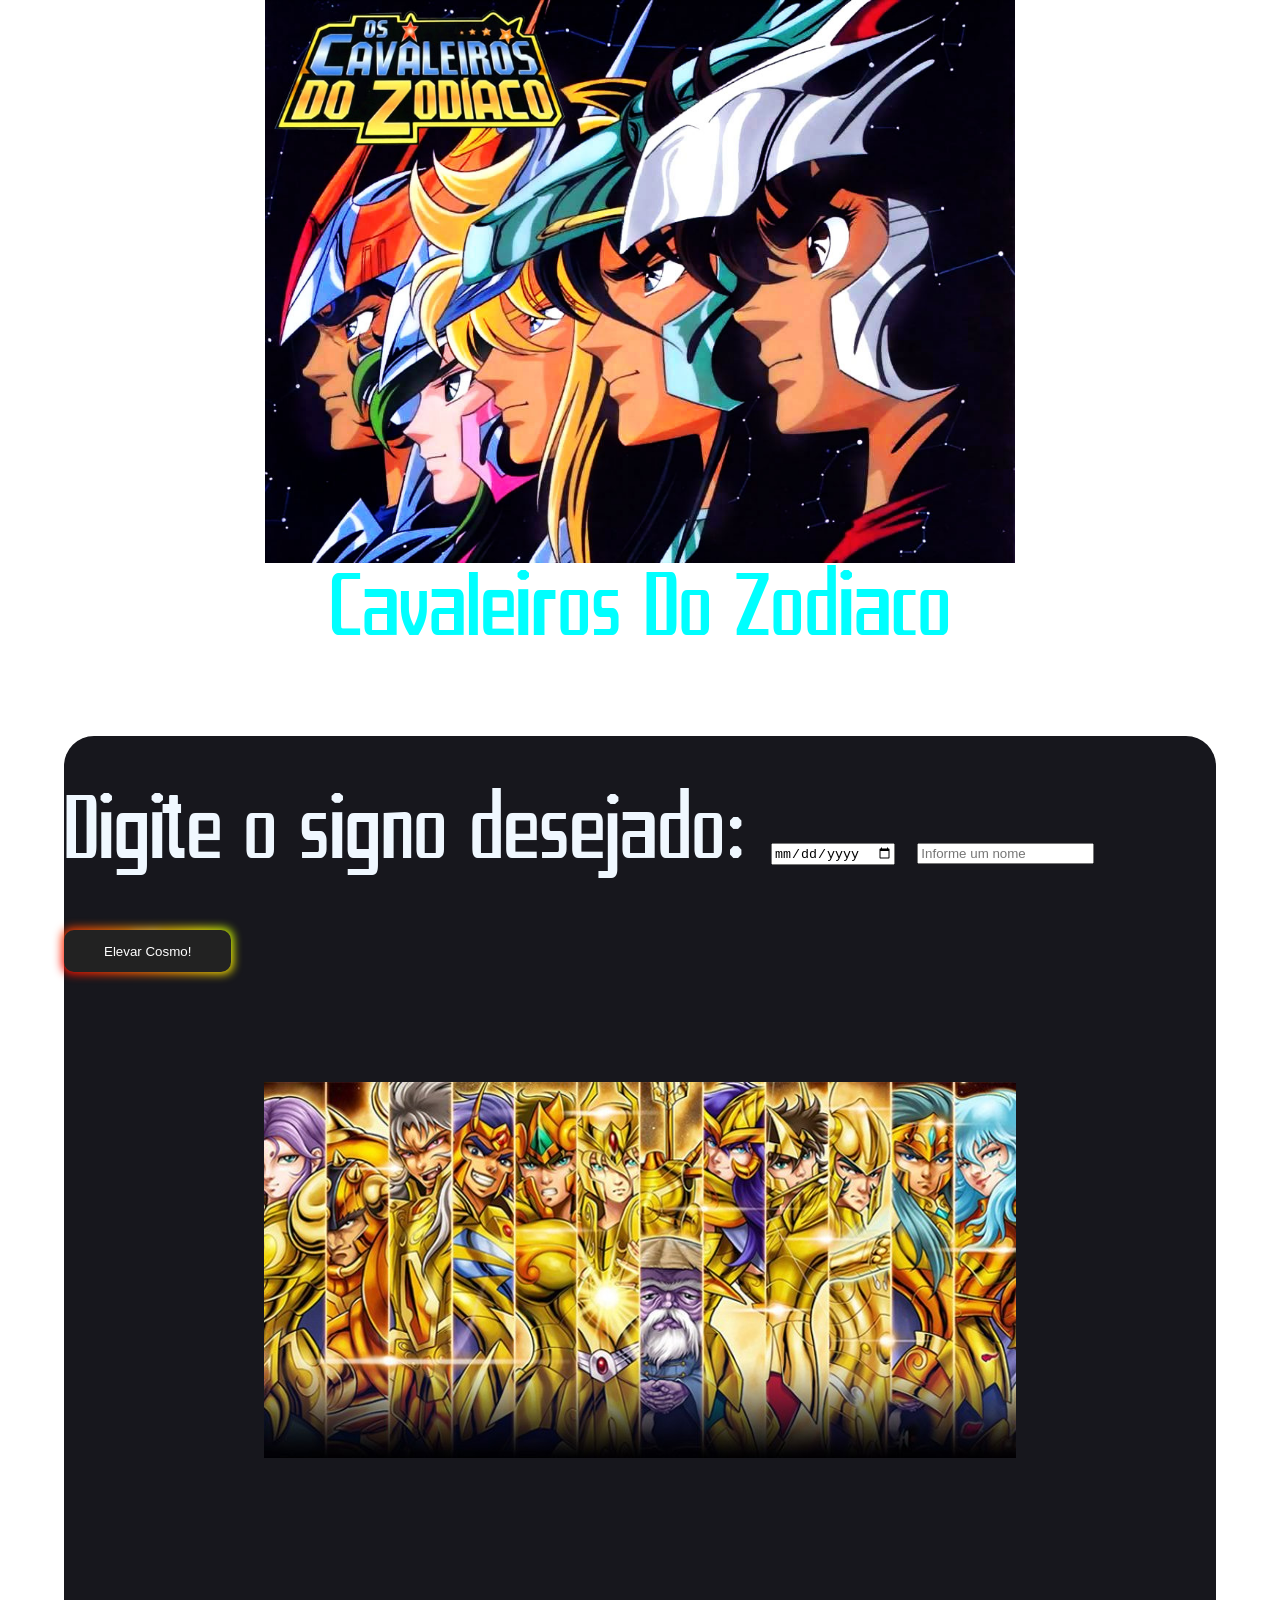
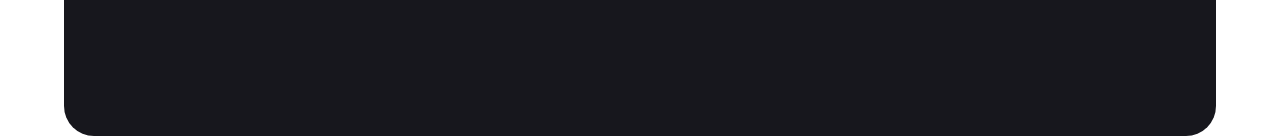
<file: index.html>
<!DOCTYPE html>
<html lang="en">
<head>
    <meta charset="UTF-8">
    <meta http-equiv="X-UA-Compatible" content="IE=edge">
    <meta name="viewport" content="width=device-width, initial-scale=1.0">
    <title>Cavaleiros de Ouro: As 12 Casas!</title>
    <link rel="stylesheet" href="style.css">
     <script src="main.js"></script>
</head>
<body>
   <img src="/imagens/temacvz.jpg" width="750px">
        <div class="header" style="color: rgb(91, 65, 27);">
            <p id="letras">Cavaleiros Do Zodiaco</p>

      </div>
      <p></p>

    <p></p>
    <div class="fundo">
    <p id="MARGEM">Digite o signo desejado:
        <input type="date" placeholder="Informe um texto" id="valordata">
        <input type="text" placeholder="Informe um nome" id="valor">
        <button class="button" onclick="MudaDesenho()">Elevar Cosmo!</button>
 
 

       <h1></h1>
    <img id="mouse" src="troca_de_imagem_input/img/signos.jpg">
</div>
</div>


</body>
</html>
</file>
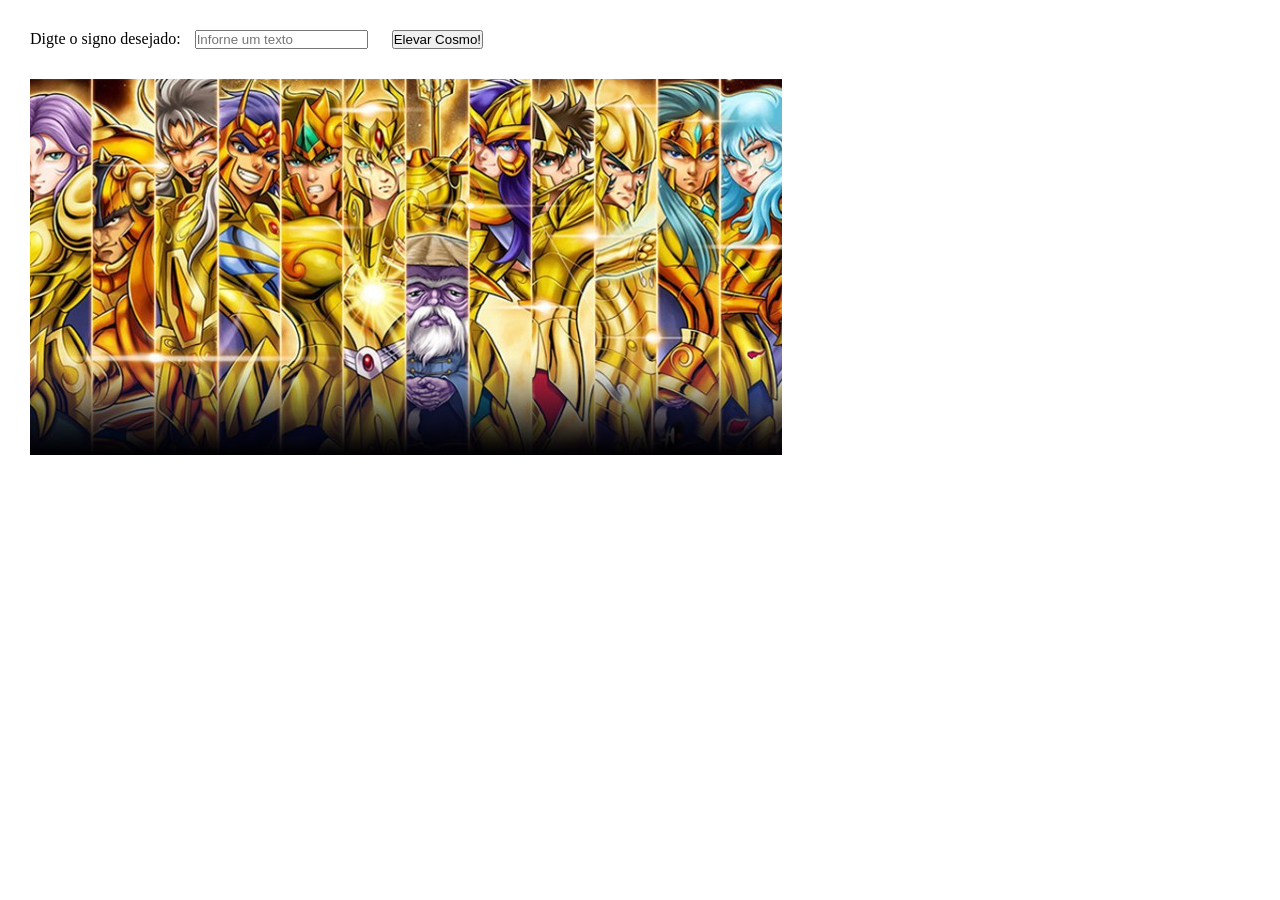
<file: troca_de_imagem_input/index.html>
<!--
    By Leandromeda =)
-->

<!DOCTYPE html>
<html lang="en">
<head>
    <meta charset="UTF-8">
    <meta http-equiv="X-UA-Compatible" content="IE=edge">
    <meta name="viewport" content="width=device-width, initial-scale=1.0">
    <title>Cavaleiros de Ouro: As 12 Casas!</title>
    <link rel="stylesheet" href="css/style.css">
</head>
<body>
    
    <p>Digte o signo desejado:
        <input type="text" placeholder="Inforne um texto" id="valor">
        <button onclick="MudaDesenho()">Elevar Cosmo!</button><p>

    <h1></h1>
    <img src="img/signos.jpg">


    <script>
        function MudaDesenho(){
            const texto = document.querySelector("h1");
            const imagem = document.querySelector("img");
            const valor = document.querySelector('#valor').value;
            
            if(valor=="gemeos"){
                texto.innerHTML = "Gêmeos";
                imagem.setAttribute("src","img/gemeos.png");
                imagem.setAttribute("width","300px");
            }

            else if(valor=="escorpiao"){
                texto.innerHTML = "Escorpião";
                imagem.setAttribute("src","img/escorpiao.png");
                imagem.setAttribute("width","300px");
            }
            
            else if(valor=="peixes"){
                texto.innerHTML = "Peixes";
                imagem.setAttribute("src","img/peixes.png");
                imagem.setAttribute("width","300px");
            }
            else{
                texto.innerHTML = "Cavaleiro não encontrado... =(";
                imagem.setAttribute("src","img/x.webp");
                imagem.setAttribute("width","250px");
            }
        }
    </script>
</body>
</html>
</file>
<file: style.css>
*{
    margin: 0px;
}
body 
{
    display: flex;
    align-items: center;
    flex-direction: column;
    justify-content: center;
    background-image: url(https://i.pinimg.com/originals/e1/f2/12/e1f212f0bb65a0308cca1904a23d989e.gif);
}
.fundo{
    width: 90%;
    height: 1000px;
    background-color: rgb(23, 23, 29);
    display: flex;
    align-items: center;
    flex-direction: column;
    border-radius: 30px;
}

#mouse:hover{
    transform: scale(1.2);
    transition: 1s;
}
#mouse{
    transition: 1s;
    margin-top: 100px;
}
@font-face {
    font-family: zodiaco;
    src: url(pegasus.ttf);
}
#letras{
    font-family: zodiaco;
    font-size: 90px;
    color: aqua;
    margin-bottom: 75px;
}

#MARGEM{
    margin-top: 50px;
    color: aliceblue;
    font-family: zodiaco;
    font-size: 90px;
}


.container {
    display: flex;
    justify-content: center;
    margin: 2rem 0;
  }
  .button {
    text-align: center;
    padding: 1em 3em;
    border: none;
    outline: none;
    color: rgb(255, 255, 255);
    background: #111;
    cursor: ointer;
    position: relative;
    z-index: 0;
    border-radius: 10px;
    user-select: none;
    -webkit--user-select: none;
    touch-action: manipulation;
  }
  
  .button:before {
    content: "hello";
    background: linear-gradient(
      45deg,
      #ff0000,
      #ff7300,
      #fffb00,
      #48ff00,
      #00ffd5,
      #002bff,
      #7a00ff,
      #ff00c8,
      #ff0000
    );
    position: absolute;
    top: -2px;
    left: -2px;
    background-size: 400%;
    z-index: -1;
    filter: blur(5px);
    -webkit-filter: blur(5px);
    width: calc(100% + 4px);
    height: calc(100% + 4px);
    animation: glowing 20s linear infinite;
    transition: opactiy 0.3s ease-in-out;
    border-radius: 10px;
  }
  
  @keyframes glowing {
    0% {
      background-position: 0 0;
    }
    50% {
      background-position: 400% 0;
    }
    100% {
      background-position: 0 0;
    }
  }
  
  .button:after {
    z-index: -1;
    content: "";
    position: absolute;
    width: 100%;
    height: 100%;
    background: #222;
    left: 0;
    top: 0;
    border-radius: 10px;
  }
</file>
<file: troca_de_imagem_input/css/style.css>
*{
    margin: 10px;
    padding: 0;
    box-sizing: border-box;
    list-style: none;
    text-decoration: none;
}
</file>
